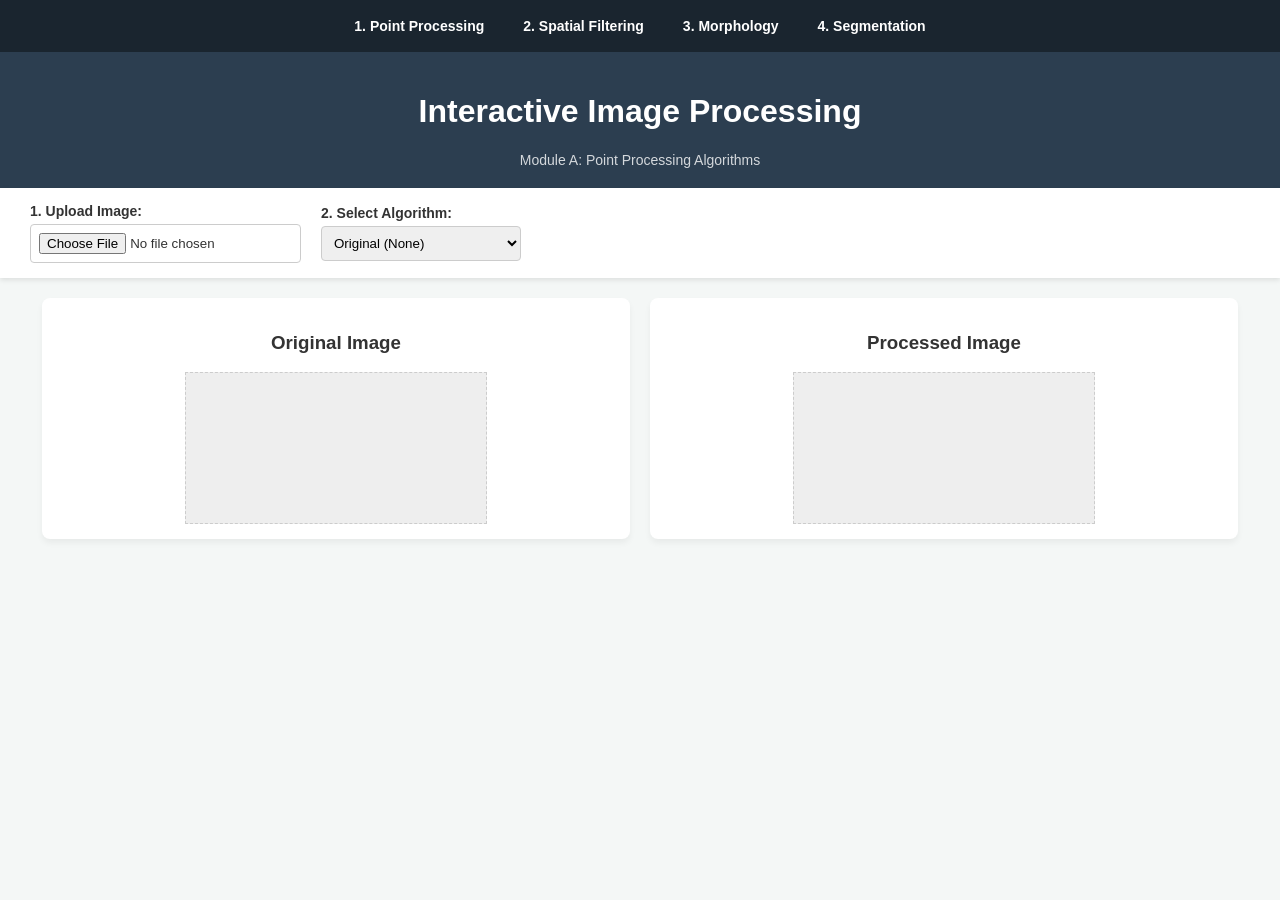
<file: index.html>
<!DOCTYPE html>
<html lang="en">
<head>
    <meta charset="UTF-8">
    <meta name="viewport" content="width=device-width, initial-scale=1.0">
    <title>Computer Vision: Point Processing</title>
    <link rel="stylesheet" href="style.css">
</head>
<body>
<nav style="background-color: #1a252f; padding: 10px 20px; display: flex; justify-content: center; flex-wrap: wrap; gap: 15px; box-shadow: 0 4px 6px rgba(0,0,0,0.3);">
  
    <a href="index.html" style="color: white; text-decoration: none; font-size: 14px; font-weight: bold; padding: 8px 12px;">1. Point Processing</a>
    <a href="spatial.html" style="color: white; text-decoration: none; font-size: 14px; font-weight: bold; padding: 8px 12px;">2. Spatial Filtering</a>
    <a href="morphology.html" style="color: white; text-decoration: none; font-size: 14px; font-weight: bold; padding: 8px 12px;">3. Morphology</a>
    <a href="segmentation.html" style="color: white; text-decoration: none; font-size: 14px; font-weight: bold; padding: 8px 12px;">4. Segmentation</a>
  
</nav>


    <header>
        <h1>Interactive Image Processing</h1>
        <p>Module A: Point Processing Algorithms</p>
    </header>

    <div class="toolbar">
        <div class="control-group">
            <label for="imageUpload">1. Upload Image:</label>
            <input type="file" id="imageUpload" accept="image/*">
        </div>

        <div class="control-group">
            <label for="algorithmSelect">2. Select Algorithm:</label>
            <select id="algorithmSelect">
                <option value="original">Original (None)</option>
                <option value="negation">Image Negation</option>
                <option value="thresholding">Thresholding</option>
                <option value="logarithmic">Logarithmic Transformation</option>
                <option value="gamma">Power-Law (Gamma)</option>
            </select>
        </div>

        <div id="parameters" class="control-group" style="display: none;">
            <label id="sliderLabel" for="paramSlider">Parameter:</label>
            <input type="range" id="paramSlider" min="0" max="255" step="1" value="127">
            <span id="sliderValue">127</span>
            <div id="formulaDisplay" class="formula"></div>
        </div>
    </div>

    <div class="workspace">
        <div class="canvas-container">
            <h3>Original Image</h3>
            <canvas id="canvasOriginal"></canvas>
        </div>
        <div class="canvas-container">
            <h3>Processed Image</h3>
            <canvas id="canvasProcessed"></canvas>
        </div>
    </div>

    <script src="script.js"></script>
</body>
</html>
</file>
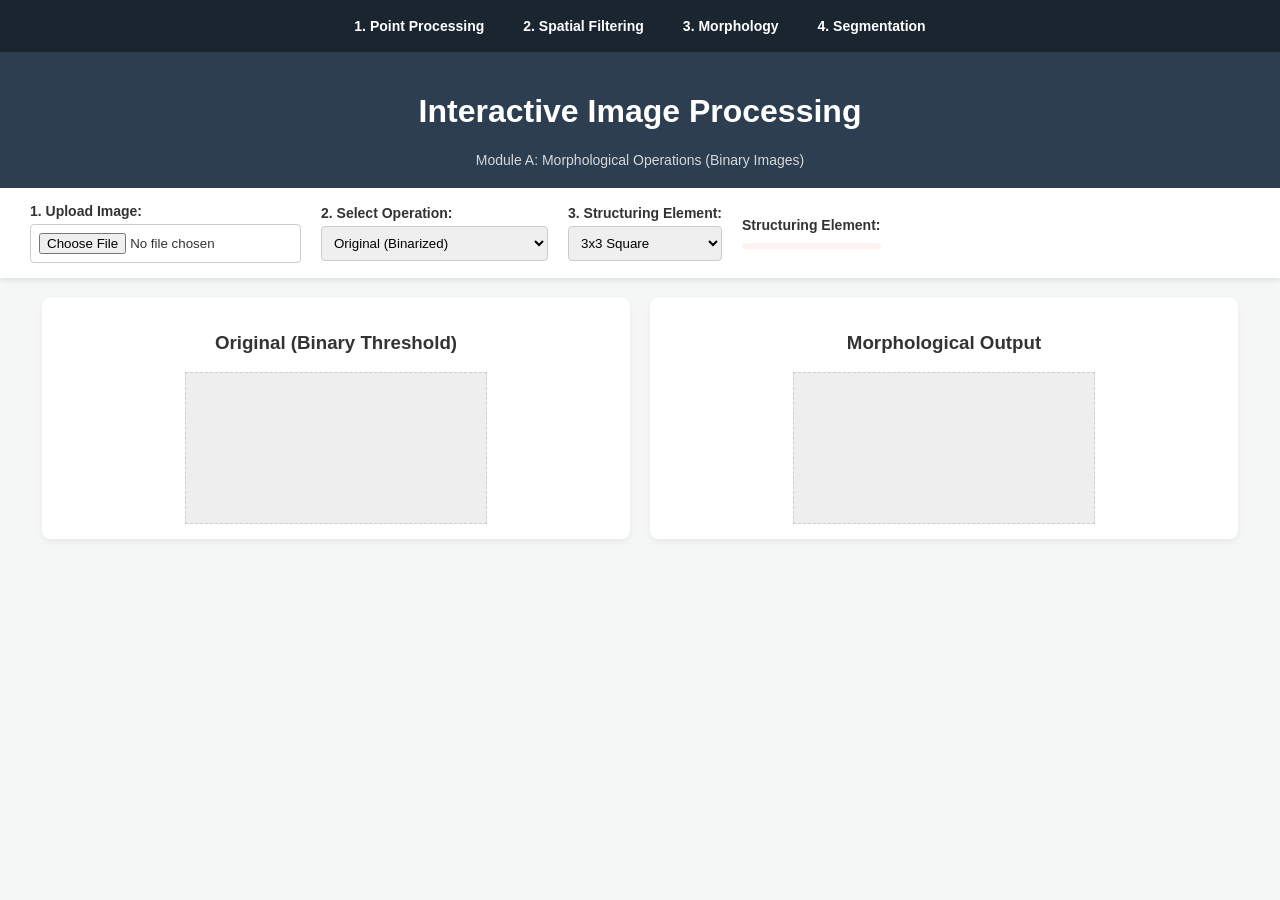
<file: morphology.html>
<!DOCTYPE html>
<html lang="en">
<head>
    <meta charset="UTF-8">
    <meta name="viewport" content="width=device-width, initial-scale=1.0">
    <title>Computer Vision: Morphology</title>
    <link rel="stylesheet" href="style.css">
</head>
<body>
<nav style="background-color: #1a252f; padding: 10px 20px; display: flex; justify-content: center; flex-wrap: wrap; gap: 15px; box-shadow: 0 4px 6px rgba(0,0,0,0.3);">
   
    <a href="index.html" style="color: white; text-decoration: none; font-size: 14px; font-weight: bold; padding: 8px 12px;">1. Point Processing</a>
    <a href="spatial.html" style="color: white; text-decoration: none; font-size: 14px; font-weight: bold; padding: 8px 12px;">2. Spatial Filtering</a>
    <a href="morphology.html" style="color: white; text-decoration: none; font-size: 14px; font-weight: bold; padding: 8px 12px;">3. Morphology</a>
    <a href="segmentation.html" style="color: white; text-decoration: none; font-size: 14px; font-weight: bold; padding: 8px 12px;">4. Segmentation</a>
   
</nav>


    <header>
        <h1>Interactive Image Processing</h1>
        <p>Module A: Morphological Operations (Binary Images)</p>
    </header>

    <div class="toolbar">
        <div class="control-group">
            <label for="imageUpload">1. Upload Image:</label>
            <input type="file" id="imageUpload" accept="image/*">
        </div>

        <div class="control-group">
            <label for="morphSelect">2. Select Operation:</label>
            <select id="morphSelect">
                <option value="original">Original (Binarized)</option>
                <option value="erosion">Erosion (Shrink)</option>
                <option value="dilation">Dilation (Expand)</option>
                <option value="opening">Opening (Remove White Noise)</option>
                <option value="closing">Closing (Fill Black Holes)</option>
            </select>
        </div>

        <div class="control-group">
            <label for="seSelect">3. Structuring Element:</label>
            <select id="seSelect">
                <option value="square">3x3 Square</option>
                <option value="cross">3x3 Cross</option>
            </select>
        </div>
        
        <div id="matrixDisplay" class="control-group">
            <label>Structuring Element:</label>
            <div id="seGrid" class="formula" style="display: grid; grid-template-columns: repeat(3, 1fr); gap: 5px; text-align: center;">
                </div>
        </div>
    </div>

    <div class="workspace">
        <div class="canvas-container">
            <h3>Original (Binary Threshold)</h3>
            <canvas id="canvasOriginal"></canvas>
        </div>
        <div class="canvas-container">
            <h3>Morphological Output</h3>
            <canvas id="canvasProcessed"></canvas>
        </div>
    </div>

    <script src="morphology.js"></script>
</body>
</html>
</file>
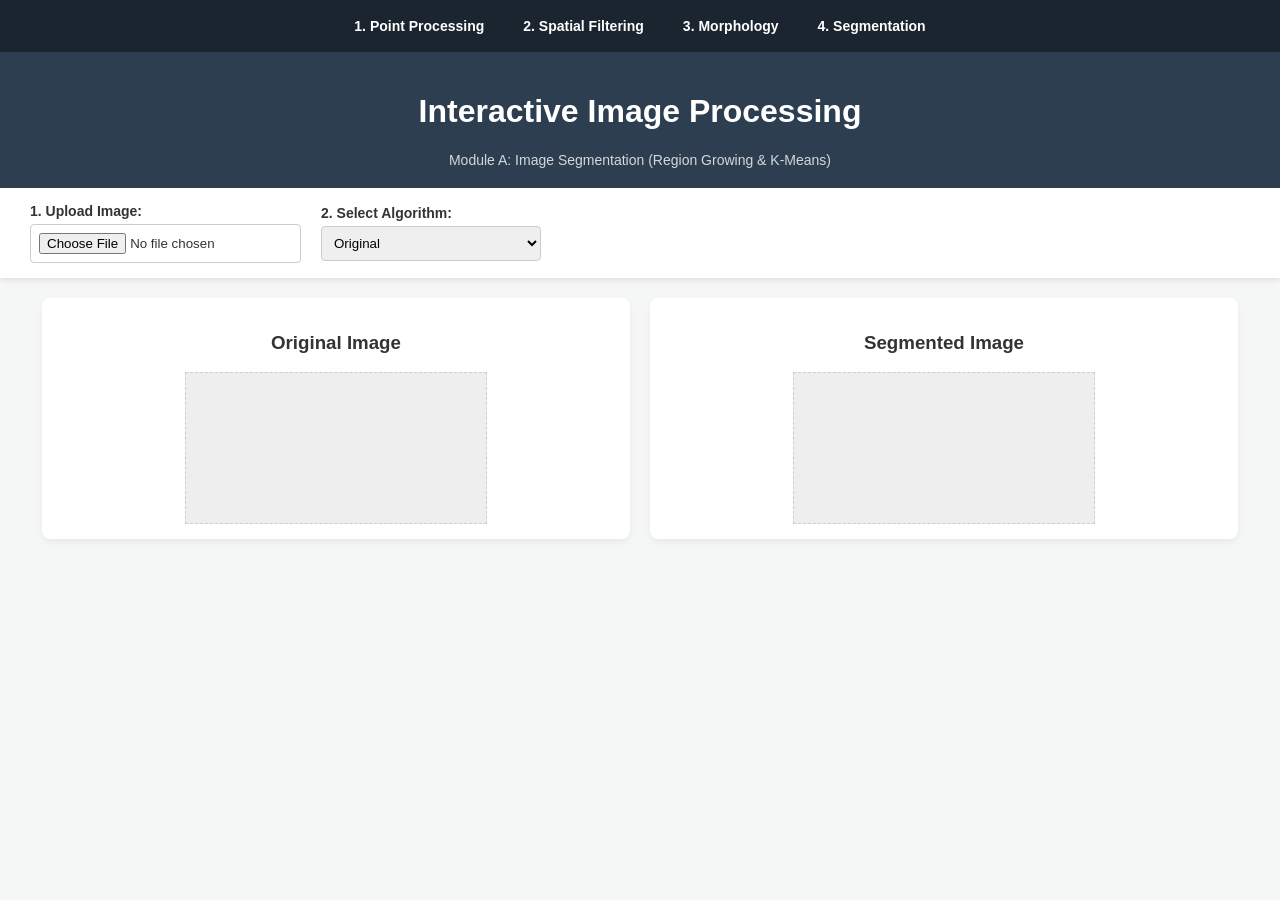
<file: segmentation.html>
<!DOCTYPE html>
<html lang="en">
<head>
    <meta charset="UTF-8">
    <meta name="viewport" content="width=device-width, initial-scale=1.0">
    <title>Computer Vision: Image Segmentation</title>
    <link rel="stylesheet" href="style.css">
</head>
<body>
<nav style="background-color: #1a252f; padding: 10px 20px; display: flex; justify-content: center; flex-wrap: wrap; gap: 15px; box-shadow: 0 4px 6px rgba(0,0,0,0.3);">
   
    <a href="index.html" style="color: white; text-decoration: none; font-size: 14px; font-weight: bold; padding: 8px 12px;">1. Point Processing</a>
    <a href="spatial.html" style="color: white; text-decoration: none; font-size: 14px; font-weight: bold; padding: 8px 12px;">2. Spatial Filtering</a>
    <a href="morphology.html" style="color: white; text-decoration: none; font-size: 14px; font-weight: bold; padding: 8px 12px;">3. Morphology</a>
    <a href="segmentation.html" style="color: white; text-decoration: none; font-size: 14px; font-weight: bold; padding: 8px 12px;">4. Segmentation</a>
   
</nav>


    <header>
        <h1>Interactive Image Processing</h1>
        <p>Module A: Image Segmentation (Region Growing & K-Means)</p>
    </header>

    <div class="toolbar">
        <div class="control-group">
            <label for="imageUpload">1. Upload Image:</label>
            <input type="file" id="imageUpload" accept="image/*">
        </div>

        <div class="control-group">
            <label for="segmentSelect">2. Select Algorithm:</label>
            <select id="segmentSelect">
                <option value="original">Original</option>
                <option value="region">Region Growing (Click Image!)</option>
                <option value="kmeans">K-Means Clustering</option>
            </select>
        </div>

        <div id="paramRegion" class="control-group" style="display: none;">
            <label for="toleranceSlider">Tolerance (T): <span id="tolValue">30</span></label>
            <input type="range" id="toleranceSlider" min="5" max="100" step="1" value="30">
            <div class="formula">Click on the Original Image to plant a seed!</div>
        </div>

        <div id="paramKMeans" class="control-group" style="display: none;">
            <label for="kSlider">Clusters (K): <span id="kValue">3</span></label>
            <input type="range" id="kSlider" min="2" max="10" step="1" value="3">
            <button id="runKMeans" style="margin-top: 5px; cursor: pointer;">Run K-Means</button>
        </div>
    </div>

    <div class="workspace">
        <div class="canvas-container">
            <h3>Original Image</h3>
            <canvas id="canvasOriginal" style="cursor: crosshair;"></canvas>
        </div>
        <div class="canvas-container">
            <h3>Segmented Image</h3>
            <canvas id="canvasProcessed"></canvas>
        </div>
    </div>

    <script src="segmentation.js"></script>
</body>
</html>
</file>
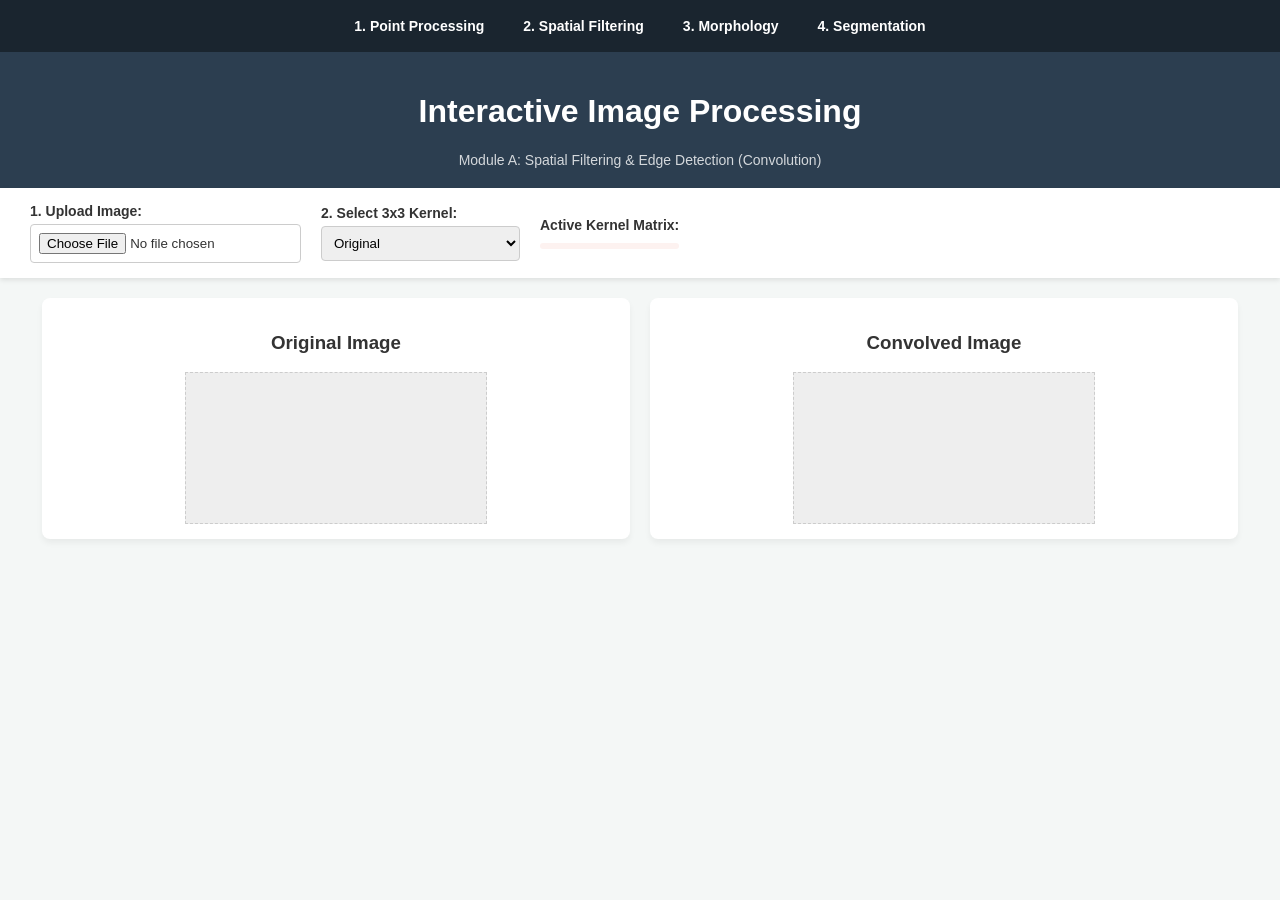
<file: spatial.html>
<!DOCTYPE html>
<html lang="en">
<head>
    <meta charset="UTF-8">
    <meta name="viewport" content="width=device-width, initial-scale=1.0">
    <title>Computer Vision: Spatial Filtering</title>
    <link rel="stylesheet" href="style.css"> </head>
<body>
<nav style="background-color: #1a252f; padding: 10px 20px; display: flex; justify-content: center; flex-wrap: wrap; gap: 15px; box-shadow: 0 4px 6px rgba(0,0,0,0.3);">
  
    <a href="index.html" style="color: white; text-decoration: none; font-size: 14px; font-weight: bold; padding: 8px 12px;">1. Point Processing</a>
    <a href="spatial.html" style="color: white; text-decoration: none; font-size: 14px; font-weight: bold; padding: 8px 12px;">2. Spatial Filtering</a>
    <a href="morphology.html" style="color: white; text-decoration: none; font-size: 14px; font-weight: bold; padding: 8px 12px;">3. Morphology</a>
    <a href="segmentation.html" style="color: white; text-decoration: none; font-size: 14px; font-weight: bold; padding: 8px 12px;">4. Segmentation</a>
  
</nav>


    <header>
        <h1>Interactive Image Processing</h1>
        <p>Module A: Spatial Filtering & Edge Detection (Convolution)</p>
    </header>

    <div class="toolbar">
        <div class="control-group">
            <label for="imageUpload">1. Upload Image:</label>
            <input type="file" id="imageUpload" accept="image/*">
        </div>

        <div class="control-group">
            <label for="filterSelect">2. Select 3x3 Kernel:</label>
            <select id="filterSelect">
                <option value="original">Original</option>
                <option value="mean">Mean Blur (Smoothing)</option>
                <option value="gaussian">Gaussian Blur</option>
                <option value="laplacian">Laplacian (Edge Detection)</option>
                <option value="sobelX">Sobel X (Vertical Edges)</option>
                <option value="sobelY">Sobel Y (Horizontal Edges)</option>
            </select>
        </div>

        <div id="matrixDisplay" class="control-group">
            <label>Active Kernel Matrix:</label>
            <div id="kernelGrid" class="formula" style="display: grid; grid-template-columns: repeat(3, 1fr); gap: 5px; text-align: center;">
                </div>
        </div>
    </div>

    <div class="workspace">
        <div class="canvas-container">
            <h3>Original Image</h3>
            <canvas id="canvasOriginal"></canvas>
        </div>
        <div class="canvas-container">
            <h3>Convolved Image</h3>
            <canvas id="canvasProcessed"></canvas>
        </div>
    </div>

    <script src="spatial.js"></script>
</body>
</html>
</file>
<file: style.css>
body {
    font-family: 'Segoe UI', Tahoma, Geneva, Verdana, sans-serif;
    margin: 0;
    padding: 0;
    background-color: #f4f7f6;
    color: #333;
}

header {
    background-color: #2c3e50;
    color: white;
    padding: 20px;
    text-align: center;
}

header p {
    margin: 5px 0 0 0;
    font-size: 14px;
    opacity: 0.8;
}

.toolbar {
    background-color: #fff;
    padding: 15px 30px;
    display: flex;
    flex-wrap: wrap;
    gap: 20px;
    align-items: center;
    box-shadow: 0 2px 5px rgba(0,0,0,0.1);
}

.control-group {
    display: flex;
    flex-direction: column;
}

.control-group label {
    font-weight: bold;
    margin-bottom: 5px;
    font-size: 14px;
}

select, input[type="file"] {
    padding: 8px;
    border: 1px solid #ccc;
    border-radius: 4px;
}

.formula {
    margin-top: 5px;
    font-family: monospace;
    color: #e74c3c;
    background: #fdf2f0;
    padding: 3px 6px;
    border-radius: 3px;
    font-size: 12px;
}

.workspace {
    display: flex;
    padding: 20px;
    gap: 20px;
    justify-content: center;
}

.canvas-container {
    background: white;
    padding: 15px;
    border-radius: 8px;
    box-shadow: 0 4px 6px rgba(0,0,0,0.05);
    display: flex;
    flex-direction: column;
    align-items: center;
    flex: 1;
    max-width: 45%;
}

canvas {
    max-width: 100%;
    border: 1px dashed #ccc;
    background-color: #eee;
}
/* Add this to the bottom of your existing style.css */
#kernelGrid span {
    background: #fff;
    border: 1px solid #ccc;
    padding: 2px 5px;
    border-radius: 3px;
    font-weight: bold;
}
</file>
